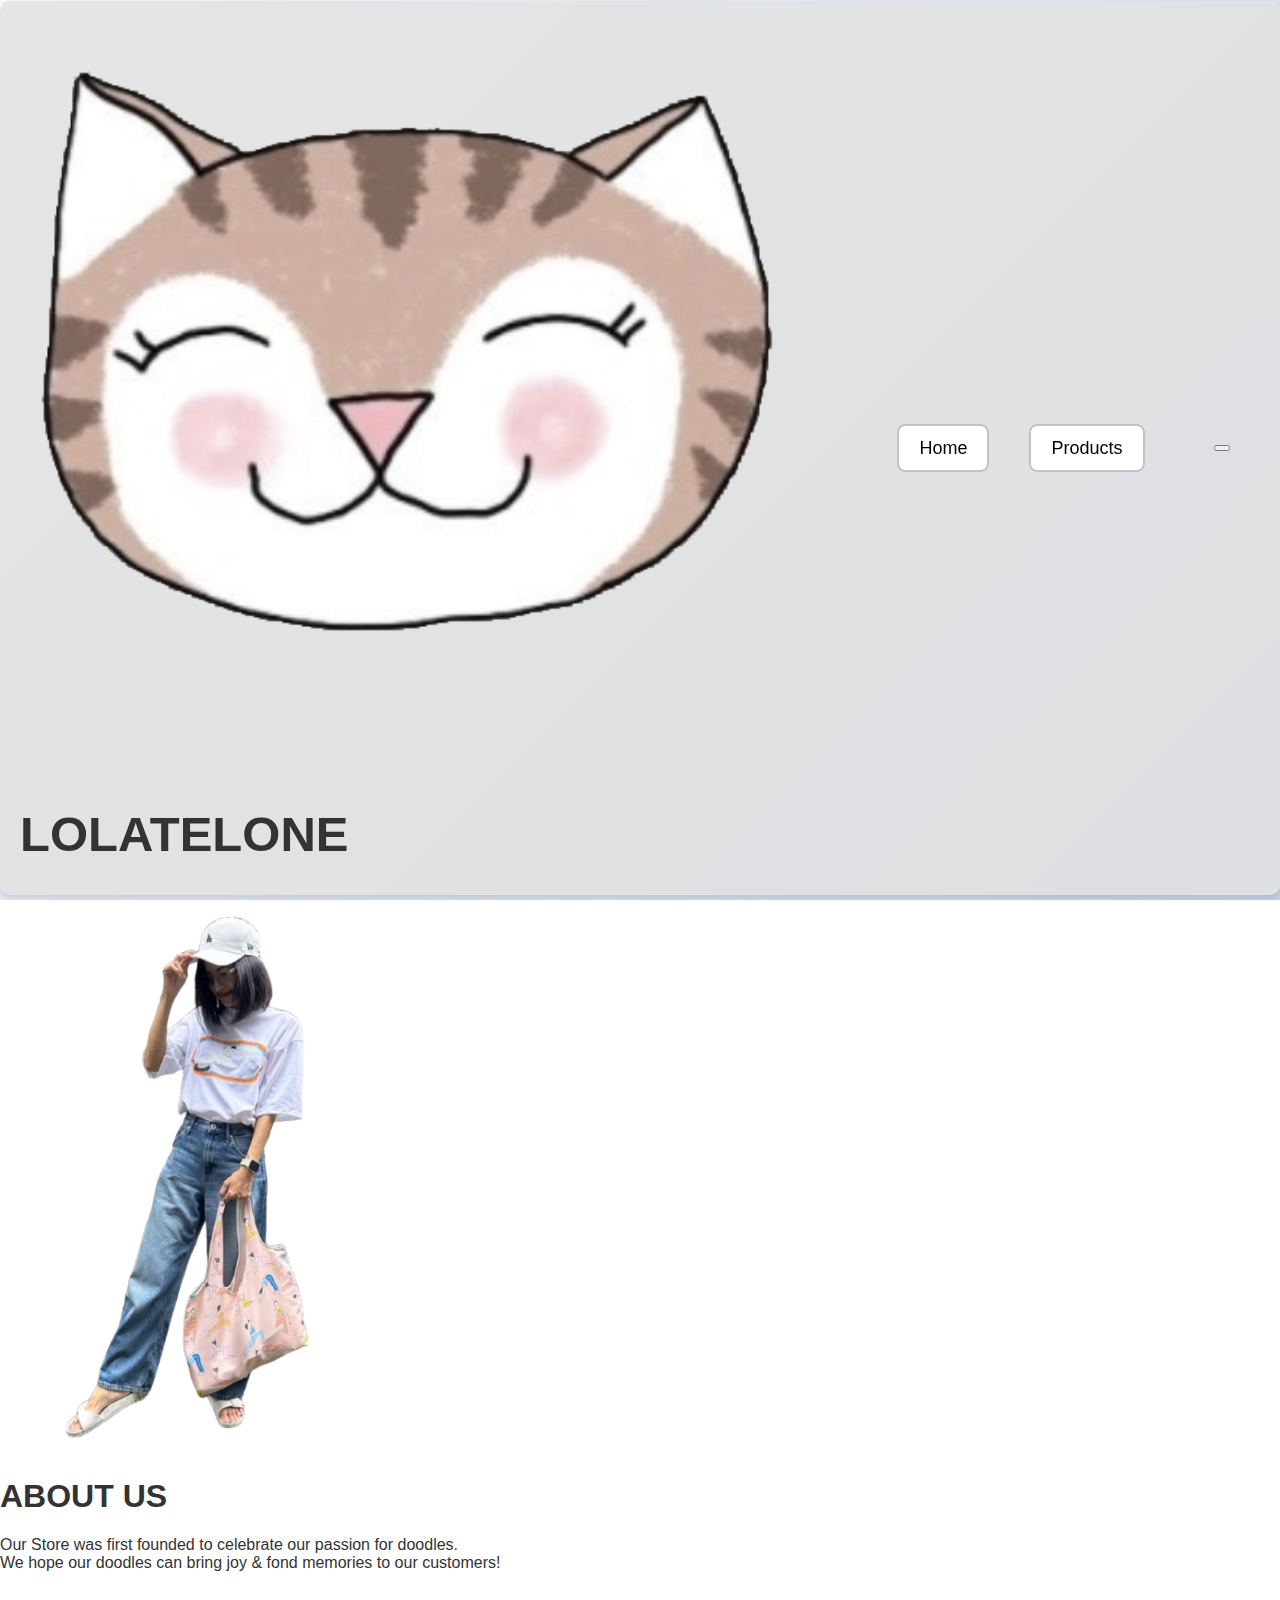
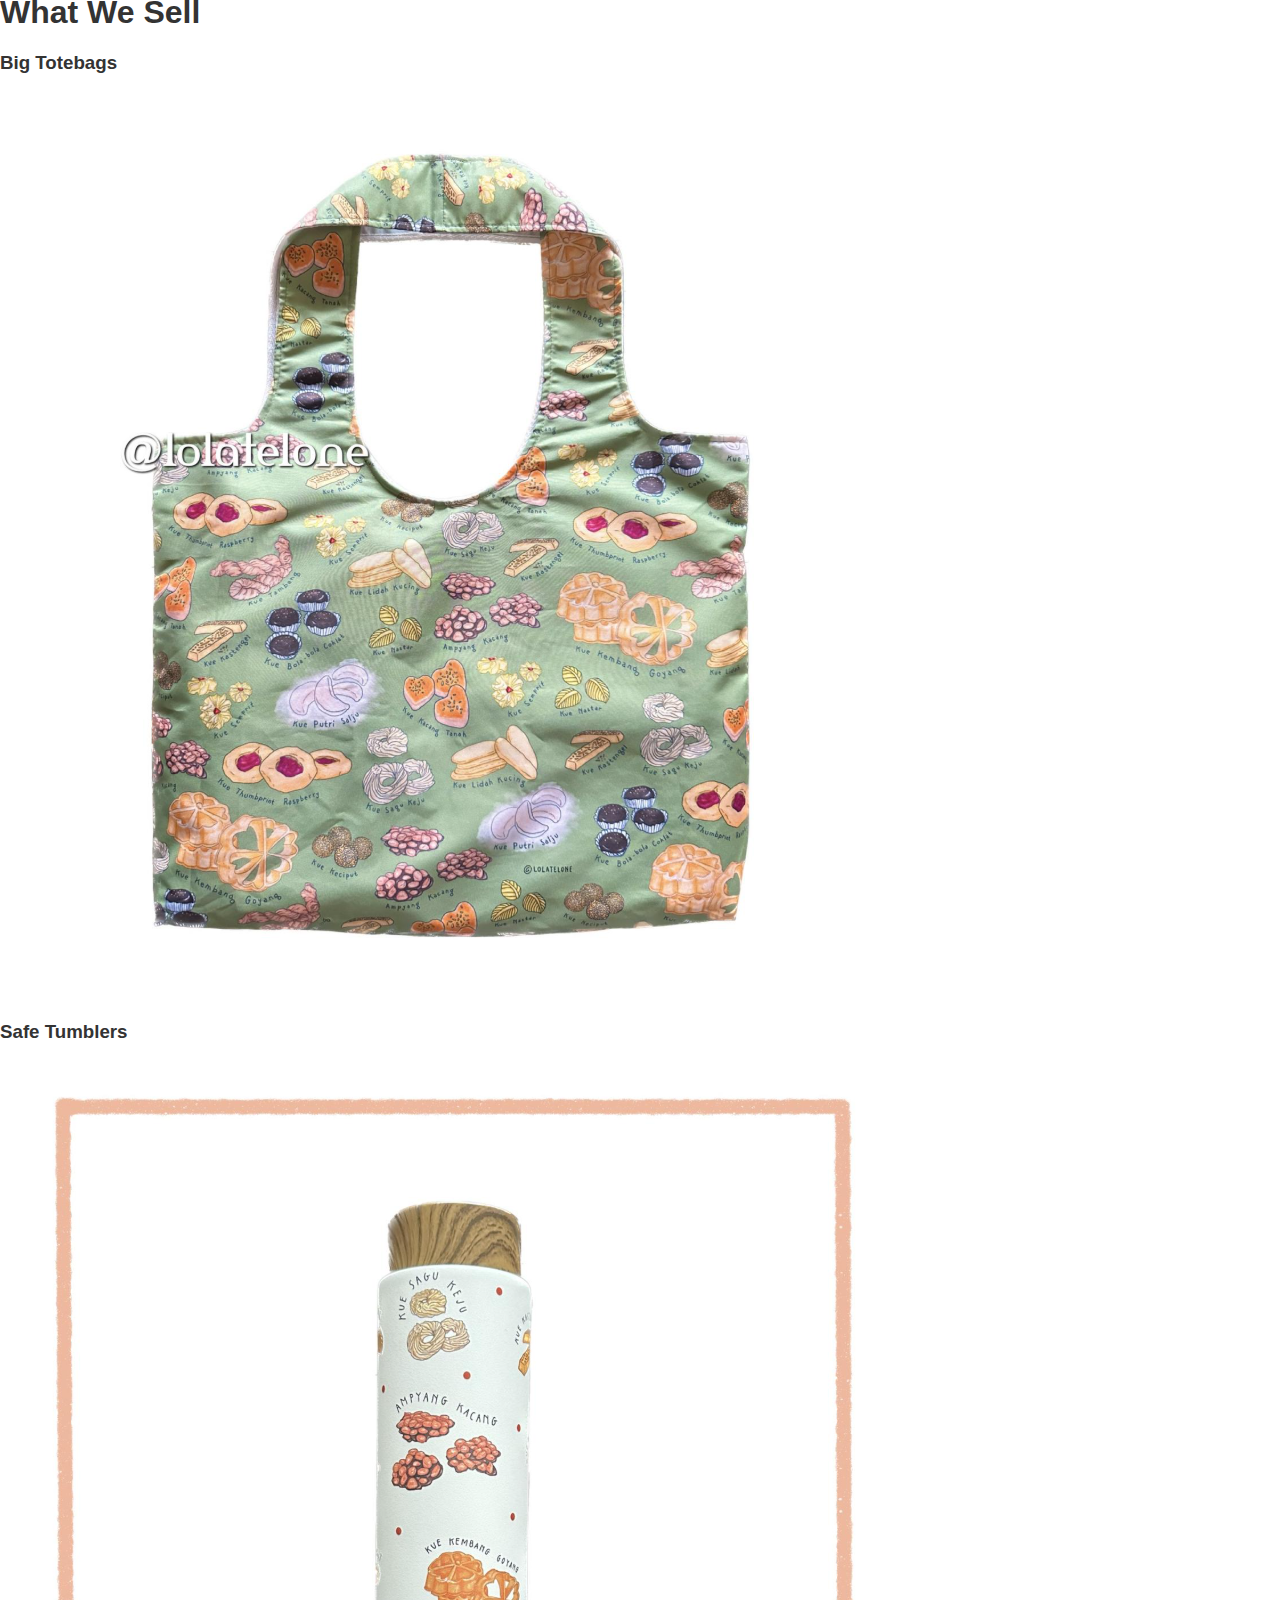
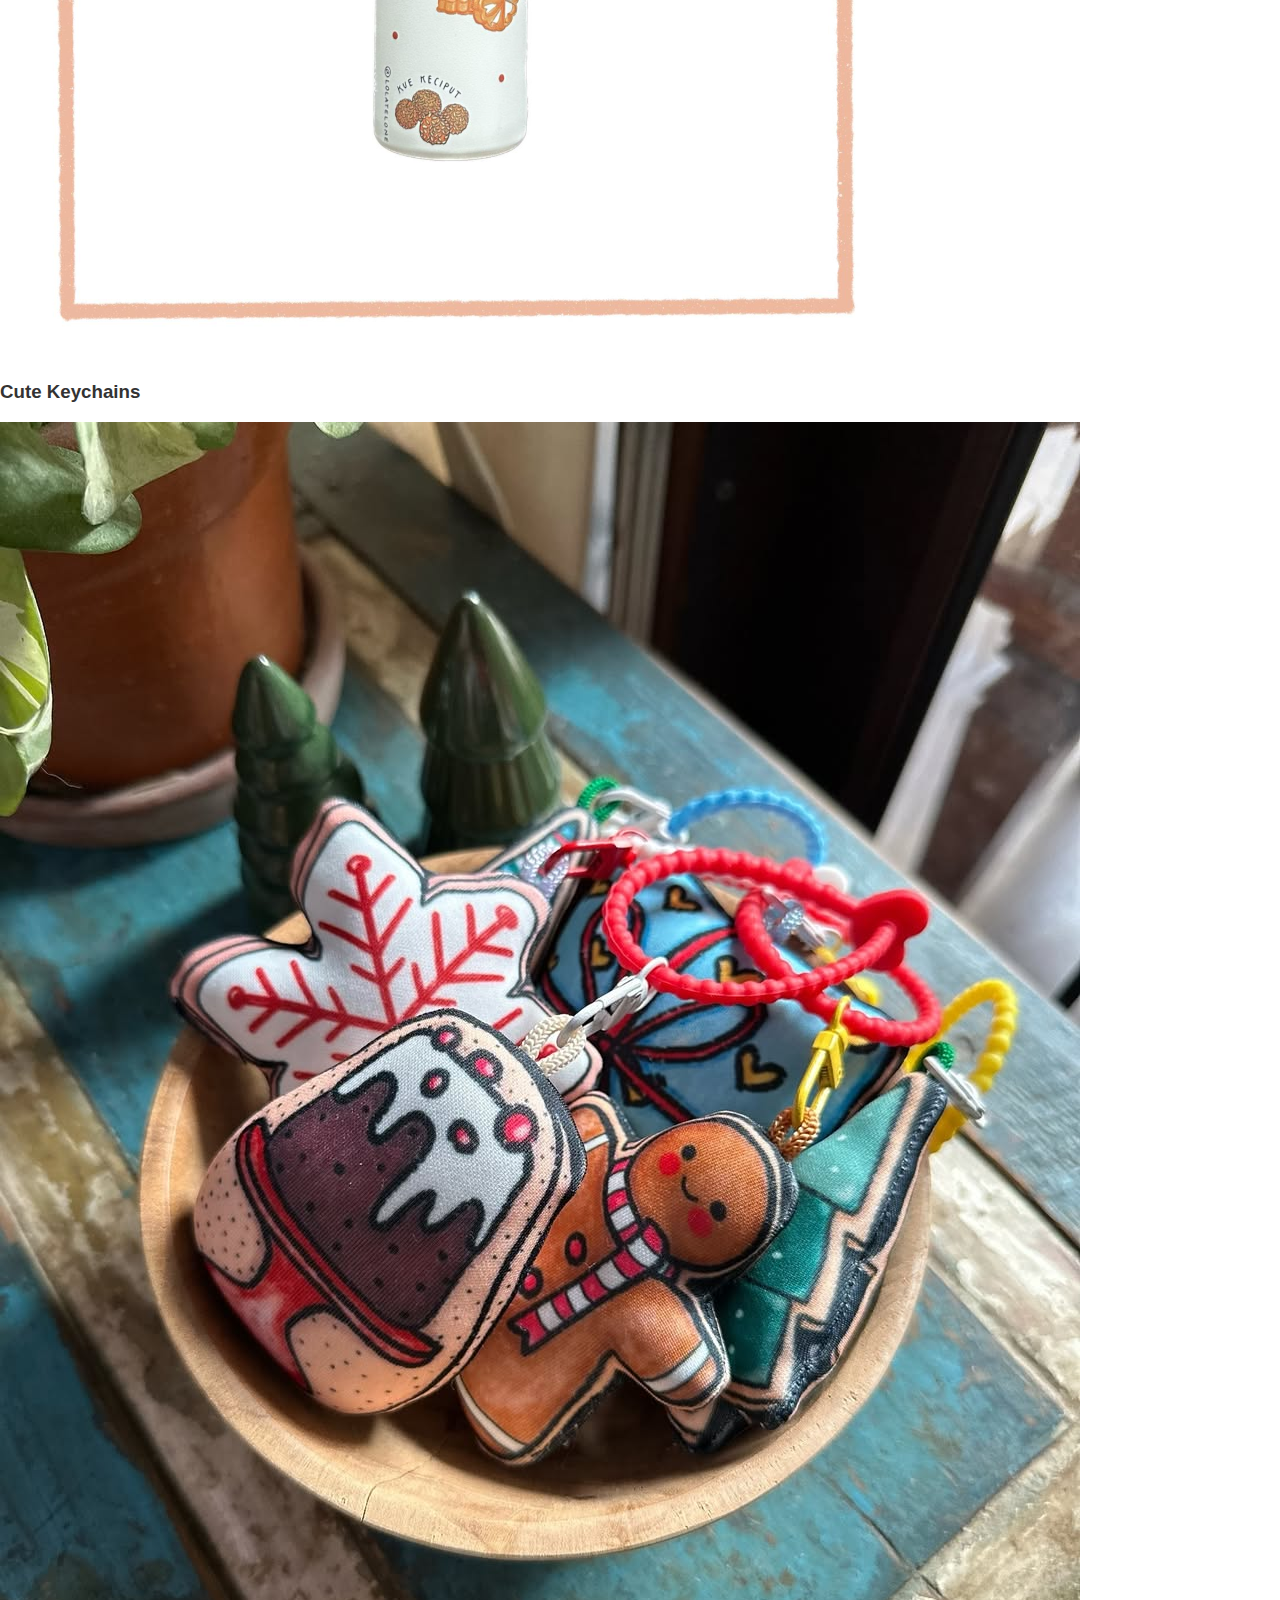
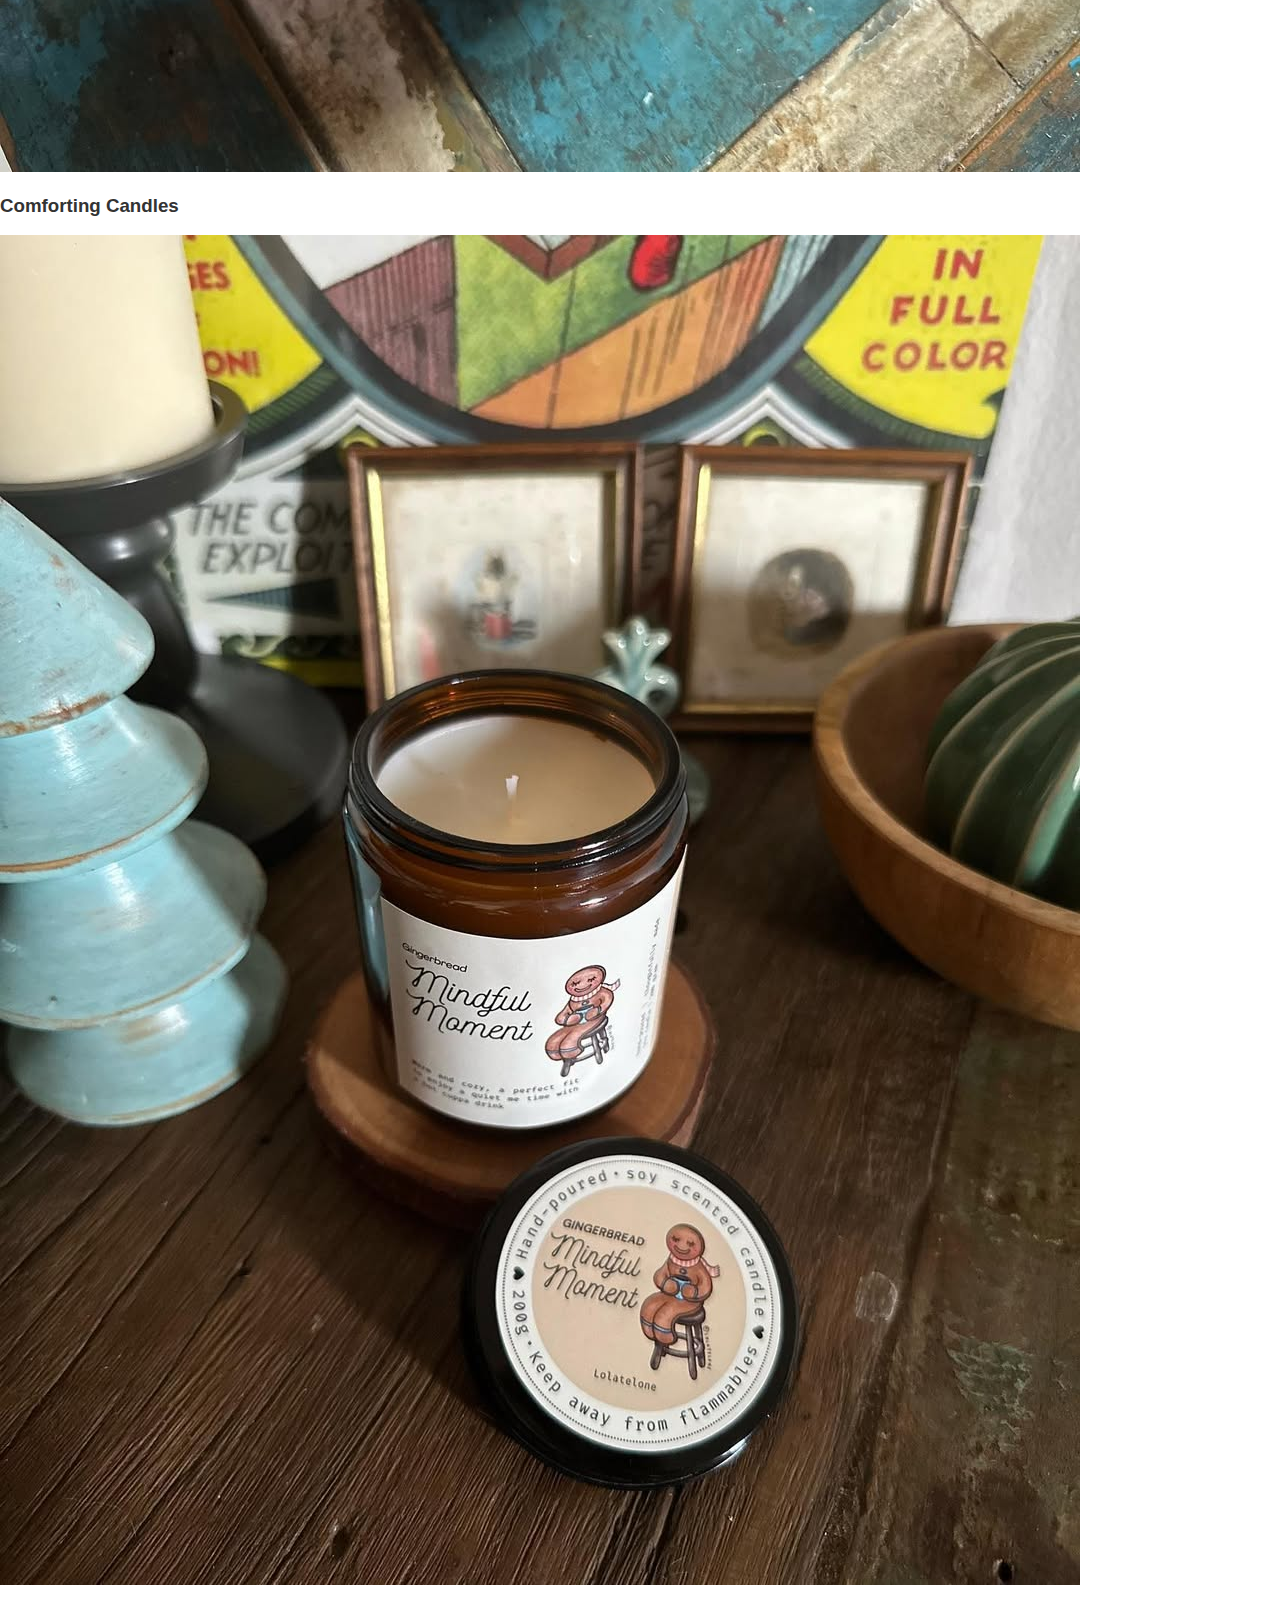
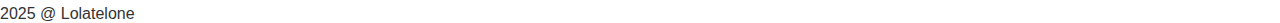
<file: index.html>
<!DOCTYPE html>
<html lang="en">
<head>
    <meta charset="UTF-8">
    <meta name="viewport" content="width=device-width, initial-scale=1.0">
    <title>Lotalone</title>
    <link rel="stylesheet" href="style.css" />
    <link rel="shortcut icon" type="x-icon" href="pic/icon.png" />
    <link href='https://cdn.boxicons.com/3.0.5/fonts/basic/boxicons.min.css' rel='stylesheet'>
</head>
<body>
    <!--HEADER-->
    <header class="main-nav">
        <div class="client-logo">
            <img src="pic/icon.png">
            <h1>LOLATELONE</h1>
        </div>
        <nav class="nav-links" id="mobile-menu">
            <ul>
                <li><a href="index.html" class="nav-btn active">Home</a></li>
                <li><a href="products.html" class="nav-btn">Products</a></li>
            </ul>
        </nav>
        <button class="hamburger" aria-expanded="false" aria-controls="mobile-menu">
            <i class='bxr  bx-menu'></i> 
        </button>
    </header>


    <!-- MAIN -->
    <main>
        <!-- hero banner -->
        <section class="hero-container">
            <div class="hero-img">
                <img src="pic/outfit1.png" class="img-container">
            </div>
            <div class="hero-about">
                <h1>ABOUT US</h1>
                <p>Our Store was first founded to celebrate our passion for doodles. <br> We hope our doodles can bring joy & fond memories to our customers! </p>
            </div>
        </section>
        
        <!-- what we sell -->
        <section class="selling-offers">
            <h1>What We Sell</h1>
            <div class="selling-items">
                <div class="preview totebag-pv"> 
                    <h3>Big Totebags</h3>
                    <img src="product_photo/tote1.png">
                </div>
                <div class="preview tumblr-pv">
                    <h3>Safe Tumblers</h3>
                    <img src="product_photo/tumblr1.png">
                </div>
                <div class="preview keychain-pv">
                    <h3>Cute Keychains</h3>
                    <img src="product_photo/keychain.jpg">
                </div>
                <div class="preview candle-pv">
                    <h3>Comforting Candles</h3>
                    <img src="product_photo/candle.jpg">
                </div>
            </div>
        </section>
        
    </main>




    <!-- FOOTER -->
    <footer>
        <p>2025 @ Lolatelone</p>
    </footer>
    <script src="script.js"></script>
</body>
</html>
</file>
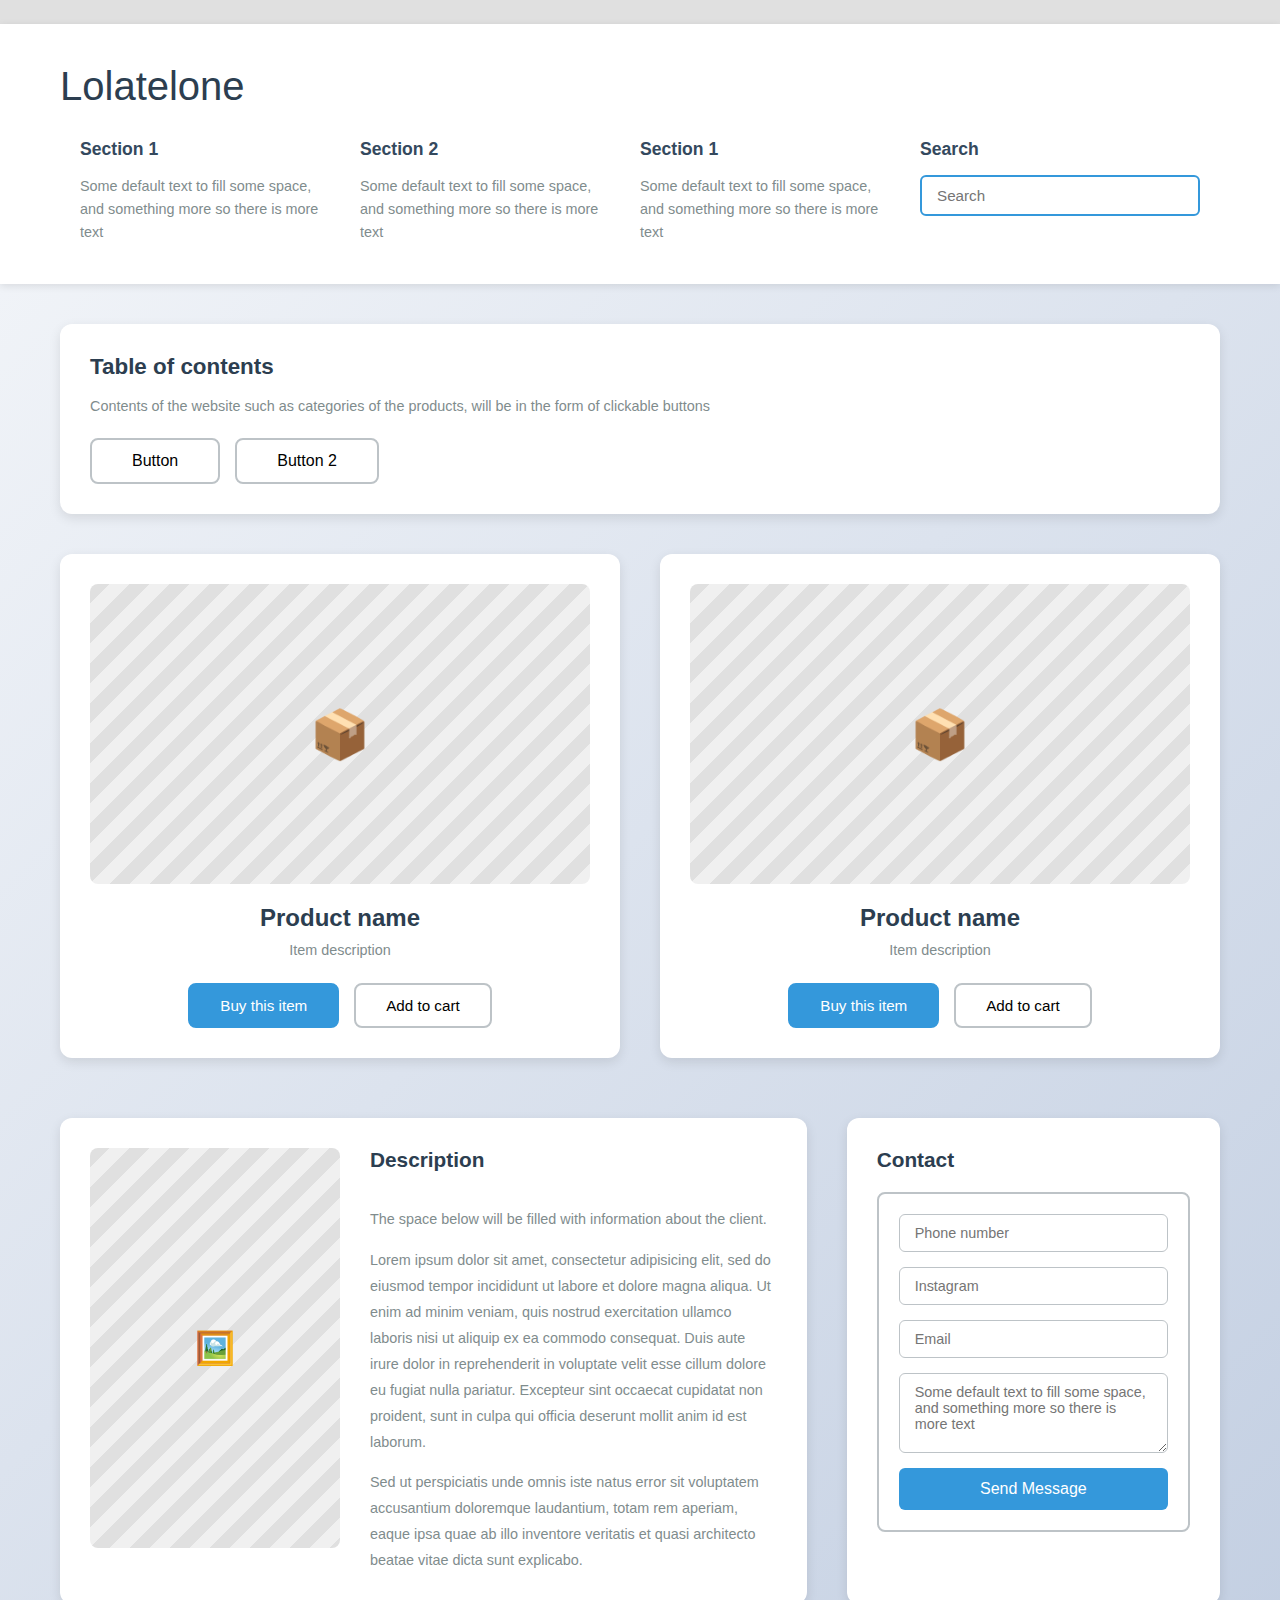
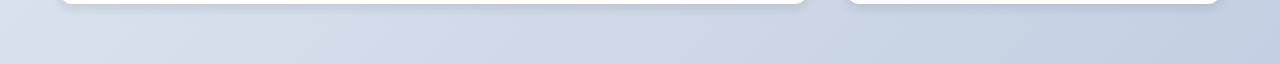
<file: Final_Project_HCI.html>
<!DOCTYPE html>
<html lang="en">
<head>
    <meta charset="UTF-8">
    <meta name="viewport" content="width=device-width, initial-scale=1.0">
    <title>Lolatelone - Online Shop</title>
    <style>
        * {
            margin: 0;
            padding: 0;
            box-sizing: border-box;
        }

        body {
            font-family: 'Segoe UI', Tahoma, Geneva, Verdana, sans-serif;
            background: linear-gradient(135deg, #f5f7fa 0%, #c3cfe2 100%);
            color: #333;
        }

        .browser-bar {
            background: #e0e0e0;
            padding: 12px 20px;
            display: flex;
            align-items: center;
            gap: 10px;
            box-shadow: 0 2px 4px rgba(0,0,0,0.1);
        }

        .header {
            background: white;
            padding: 40px 60px;
            box-shadow: 0 2px 8px rgba(0,0,0,0.1);
        }

        .logo {
            font-size: 2.5em;
            font-weight: 300;
            color: #2c3e50;
            margin-bottom: 10px;
        }

        .header-content {
            display: flex;
            justify-content: space-between;
            align-items: flex-start;
            margin-top: 30px;
        }

        .info-section {
            flex: 1;
            padding: 0 20px;
        }

        .info-section h3 {
            font-size: 1.1em;
            margin-bottom: 15px;
            color: #34495e;
        }

        .info-section p {
            font-size: 0.9em;
            color: #7f8c8d;
            line-height: 1.6;
        }

        .search-box {
            padding: 0 20px;
        }

        .search-box h3 {
            font-size: 1.1em;
            margin-bottom: 15px;
            color: #34495e;
        }

        .search-input {
            padding: 10px 15px;
            width: 280px;
            border: 2px solid #3498db;
            border-radius: 6px;
            font-size: 0.95em;
        }

        .search-input:focus {
            outline: none;
            border-color: #2980b9;
        }

        .main-content {
            max-width: 1400px;
            margin: 40px auto;
            padding: 0 60px;
        }

        .table-of-contents {
            background: white;
            padding: 30px;
            border-radius: 12px;
            box-shadow: 0 4px 12px rgba(0,0,0,0.1);
            margin-bottom: 40px;
        }

        .table-of-contents h2 {
            font-size: 1.4em;
            margin-bottom: 15px;
            color: #2c3e50;
        }

        .table-of-contents p {
            font-size: 0.9em;
            color: #7f8c8d;
            margin-bottom: 20px;
            line-height: 1.6;
        }

        .category-buttons {
            display: flex;
            gap: 15px;
            flex-wrap: wrap;
        }

        .category-btn {
            padding: 12px 40px;
            border: 2px solid #bdc3c7;
            background: white;
            border-radius: 8px;
            font-size: 1em;
            cursor: pointer;
            transition: all 0.3s ease;
        }

        .category-btn:hover {
            background: #3498db;
            color: white;
            border-color: #3498db;
            transform: translateY(-2px);
        }

        .products-grid {
            display: grid;
            grid-template-columns: repeat(auto-fit, minmax(450px, 1fr));
            gap: 40px;
            margin-bottom: 60px;
        }

        .product-card {
            background: white;
            border-radius: 12px;
            padding: 30px;
            box-shadow: 0 4px 12px rgba(0,0,0,0.1);
            transition: transform 0.3s ease, box-shadow 0.3s ease;
        }

        .product-card:hover {
            transform: translateY(-5px);
            box-shadow: 0 8px 20px rgba(0,0,0,0.15);
        }

        .product-image {
            width: 100%;
            height: 300px;
            background: linear-gradient(135deg, #e0e0e0 25%, #f0f0f0 25%, #f0f0f0 50%, #e0e0e0 50%, #e0e0e0 75%, #f0f0f0 75%, #f0f0f0);
            background-size: 40px 40px;
            border-radius: 8px;
            margin-bottom: 20px;
            display: flex;
            align-items: center;
            justify-content: center;
            color: #bdc3c7;
            font-size: 3em;
        }

        .product-info {
            text-align: center;
        }

        .product-name {
            font-size: 1.5em;
            margin-bottom: 10px;
            color: #2c3e50;
        }

        .product-description {
            font-size: 0.9em;
            color: #7f8c8d;
            margin-bottom: 25px;
        }

        .product-actions {
            display: flex;
            gap: 15px;
            justify-content: center;
        }

        .btn {
            padding: 12px 30px;
            border: 2px solid #bdc3c7;
            background: white;
            border-radius: 8px;
            cursor: pointer;
            font-size: 0.95em;
            transition: all 0.3s ease;
        }

        .btn-primary {
            background: #3498db;
            color: white;
            border-color: #3498db;
        }

        .btn-primary:hover {
            background: #2980b9;
            border-color: #2980b9;
        }

        .btn-secondary:hover {
            background: #95a5a6;
            color: white;
            border-color: #95a5a6;
        }

        .footer-section {
            display: grid;
            grid-template-columns: 2fr 1fr;
            gap: 40px;
            max-width: 1400px;
            margin: 0 auto;
            padding: 0 60px 60px;
        }

        .footer-box {
            background: white;
            padding: 30px;
            border-radius: 12px;
            box-shadow: 0 4px 12px rgba(0,0,0,0.1);
        }

        .footer-box h3 {
            font-size: 1.3em;
            margin-bottom: 20px;
            color: #2c3e50;
        }

        .description-box {
            display: flex;
            gap: 30px;
        }

        .footer-image {
            width: 250px;
            min-width: 250px;
            height: 400px;
            background: linear-gradient(135deg, #e0e0e0 25%, #f0f0f0 25%, #f0f0f0 50%, #e0e0e0 50%, #e0e0e0 75%, #f0f0f0 75%, #f0f0f0);
            background-size: 40px 40px;
            border-radius: 8px;
            display: flex;
            align-items: center;
            justify-content: center;
            color: #bdc3c7;
            font-size: 2em;
        }

        .description-content {
            flex: 1;
            display: flex;
            flex-direction: column;
            gap: 15px;
        }

        .description-text {
            font-size: 0.9em;
            color: #7f8c8d;
            line-height: 1.8;
        }

        .contact-info {
            font-size: 0.9em;
            color: #7f8c8d;
            line-height: 2;
        }

        .contact-box {
            border: 2px solid #bdc3c7;
            padding: 20px;
            border-radius: 8px;
            margin-top: 15px;
        }

        .contact-form {
            display: flex;
            flex-direction: column;
            gap: 15px;
        }

        .contact-form input,
        .contact-form textarea {
            padding: 10px 15px;
            border: 1px solid #bdc3c7;
            border-radius: 6px;
            font-size: 0.9em;
            font-family: inherit;
        }

        .contact-form input:focus,
        .contact-form textarea:focus {
            outline: none;
            border-color: #3498db;
        }

        .contact-form textarea {
            resize: vertical;
            min-height: 80px;
        }

        .contact-form button {
            padding: 12px;
            background: #3498db;
            color: white;
            border: none;
            border-radius: 6px;
            cursor: pointer;
            font-size: 1em;
            transition: background 0.3s ease;
        }

        .contact-form button:hover {
            background: #2980b9;
        }
    </style>
</head>
<body>
    <div class="browser-bar">
    </div>

    <div class="header">
        <div class="logo">Lolatelone</div>
        <div class="header-content">
            <div class="info-section">
                <h3>Section 1</h3>
                <p>Some default text to fill some space, and something more so there is more text</p>
            </div>
            <div class="info-section">
                <h3>Section 2</h3>
                <p>Some default text to fill some space, and something more so there is more text</p>
            </div>
            <div class="info-section">
                <h3>Section 1</h3>
                <p>Some default text to fill some space, and something more so there is more text</p>
            </div>
            <div class="search-box">
                <h3>Search</h3>
                <input type="text" class="search-input" placeholder="Search">
            </div>
        </div>
    </div>

    <div class="main-content">
        <div class="table-of-contents">
            <h2>Table of contents</h2>
            <p>Contents of the website such as categories of the products, will be in the form of clickable buttons</p>
            <div class="category-buttons">
                <button class="category-btn">Button</button>
                <button class="category-btn">Button 2</button>
            </div>
        </div>

        <div class="products-grid">
            <div class="product-card">
                <div class="product-image">📦</div>
                <div class="product-info">
                    <h3 class="product-name">Product name</h3>
                    <p class="product-description">Item description</p>
                    <div class="product-actions">
                        <button class="btn btn-primary">Buy this item</button>
                        <button class="btn btn-secondary">Add to cart</button>
                    </div>
                </div>
            </div>

            <div class="product-card">
                <div class="product-image">📦</div>
                <div class="product-info">
                    <h3 class="product-name">Product name</h3>
                    <p class="product-description">Item description</p>
                    <div class="product-actions">
                        <button class="btn btn-primary">Buy this item</button>
                        <button class="btn btn-secondary">Add to cart</button>
                    </div>
                </div>
            </div>
        </div>
    </div>

    <div class="footer-section">
        <div class="footer-box description-box">
            <div class="footer-image">🖼️</div>
            <div class="description-content">
                <h3>Description</h3>
                <p class="description-text">The space below will be filled with information about the client.</p>
                <p class="description-text">
                    Lorem ipsum dolor sit amet, consectetur adipisicing elit, sed do eiusmod tempor incididunt ut labore et dolore magna aliqua. Ut enim ad minim veniam, quis nostrud exercitation ullamco laboris nisi ut aliquip ex ea commodo consequat. Duis aute irure dolor in reprehenderit in voluptate velit esse cillum dolore eu fugiat nulla pariatur. Excepteur sint occaecat cupidatat non proident, sunt in culpa qui officia deserunt mollit anim id est laborum.
                </p>
                <p class="description-text">
                    Sed ut perspiciatis unde omnis iste natus error sit voluptatem accusantium doloremque laudantium, totam rem aperiam, eaque ipsa quae ab illo inventore veritatis et quasi architecto beatae vitae dicta sunt explicabo.
                </p>
            </div>
        </div>

        <div class="footer-box">
            <h3>Contact</h3>
            <div class="contact-box">
                <form class="contact-form" onsubmit="event.preventDefault(); alert('Thank you for your message!');">
                    <input type="tel" placeholder="Phone number" required>
                    <input type="text" placeholder="Instagram" required>
                    <input type="email" placeholder="Email" required>
                    <textarea placeholder="Some default text to fill some space, and something more so there is more text" required></textarea>
                    <button type="submit">Send Message</button>
                </form>
            </div>
        </div>
    </div>
</body>
</html>
</file>
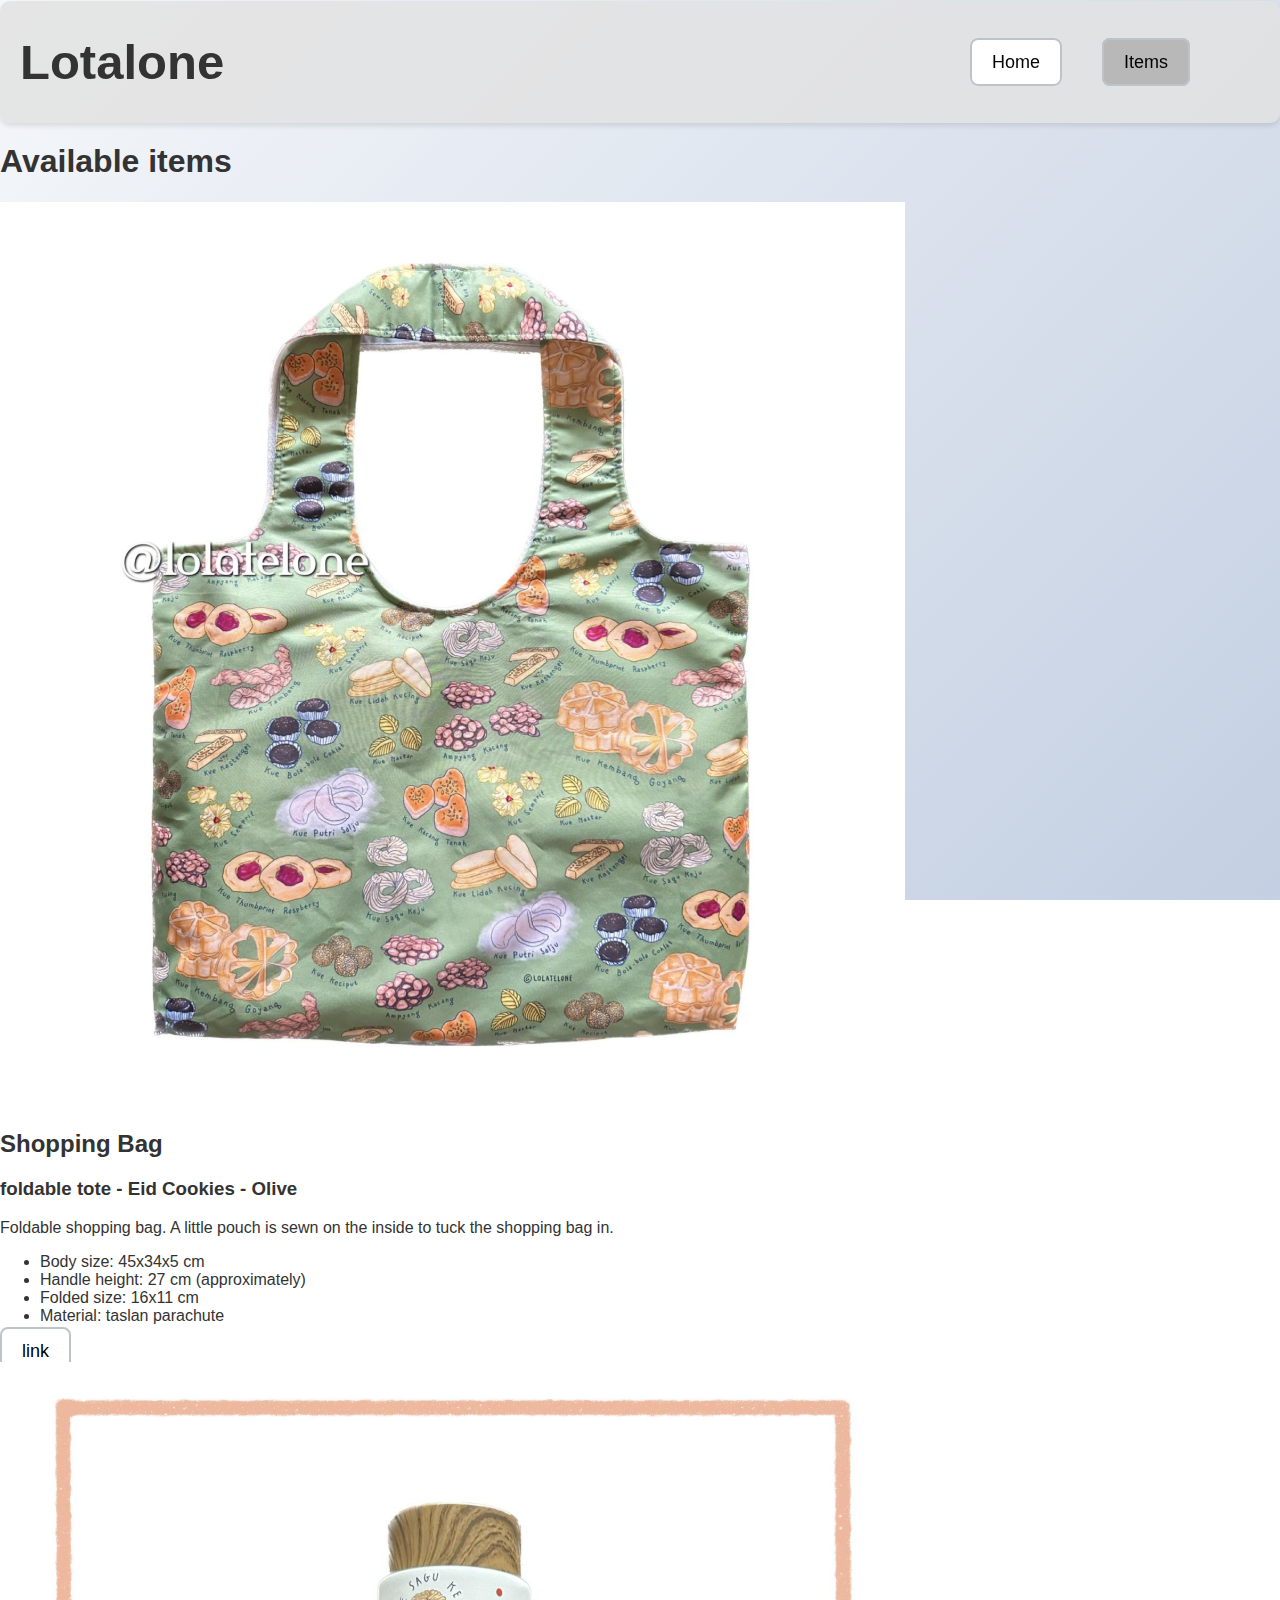
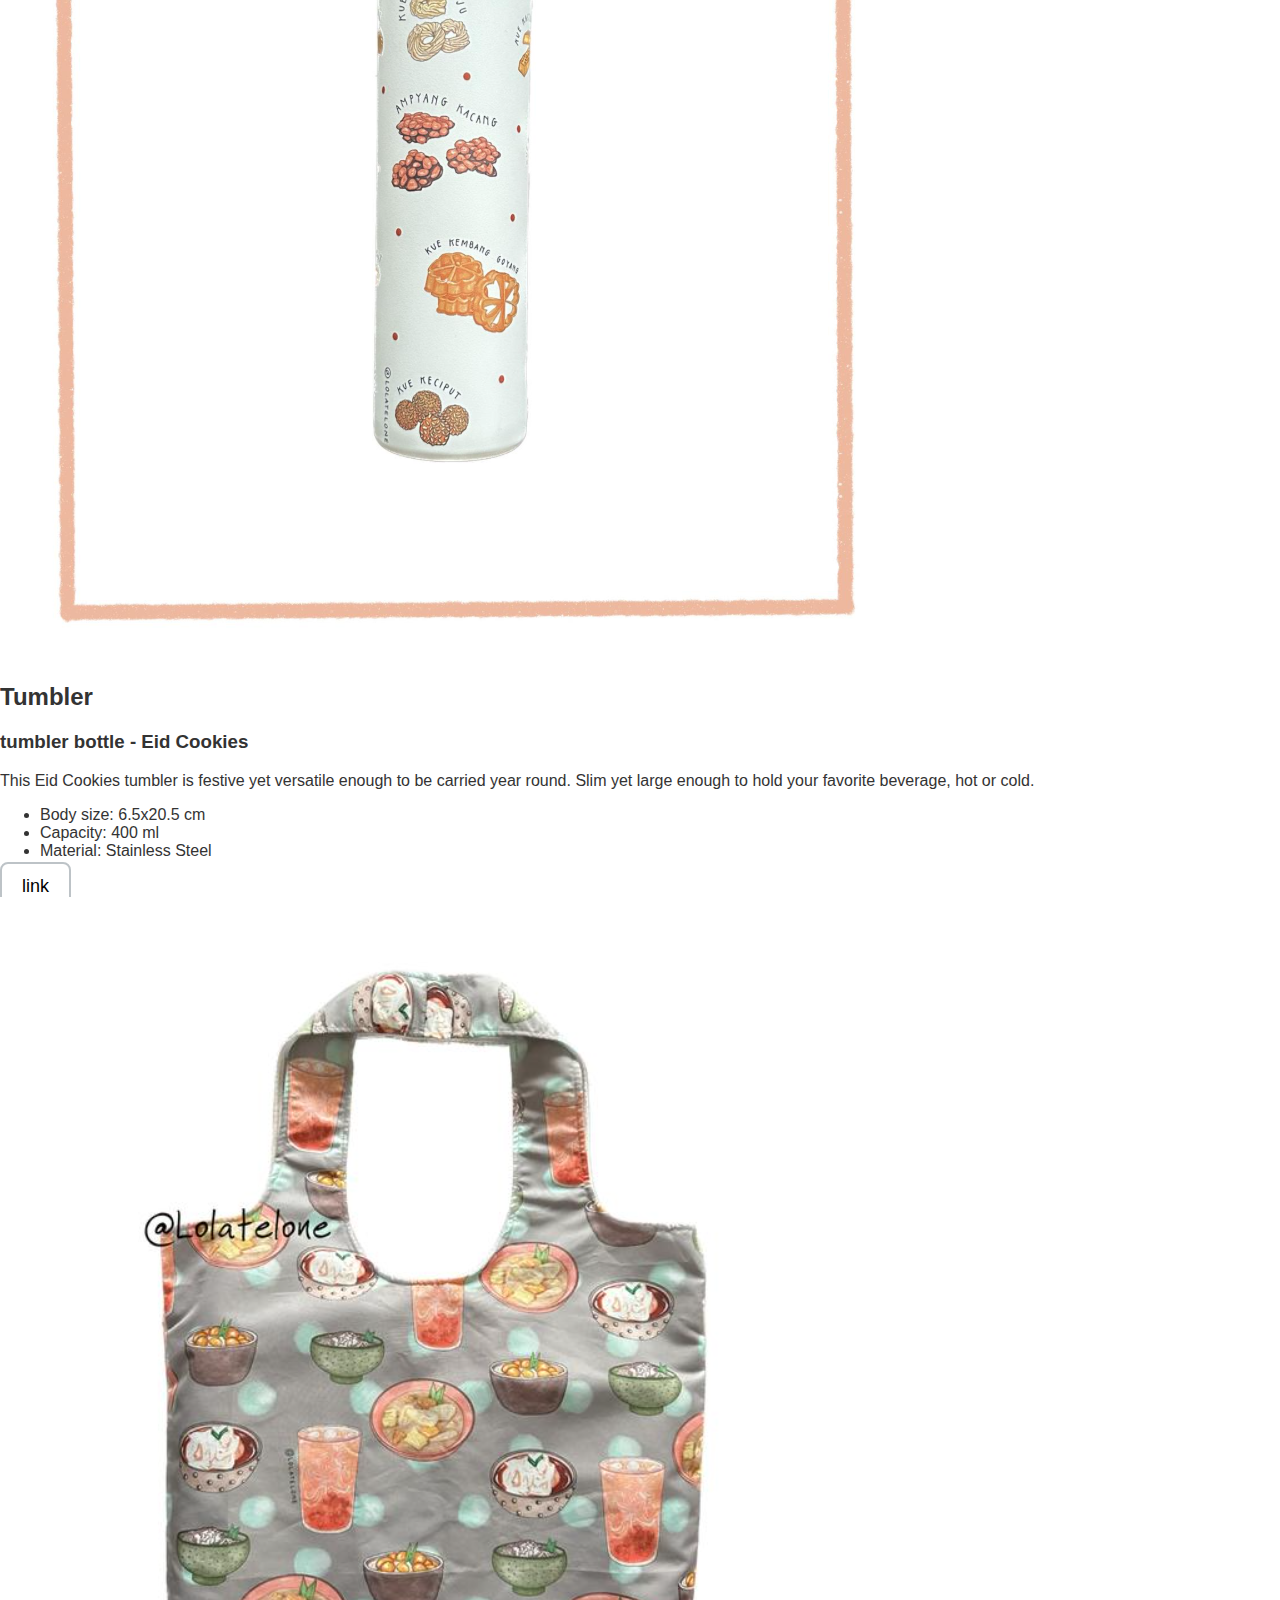
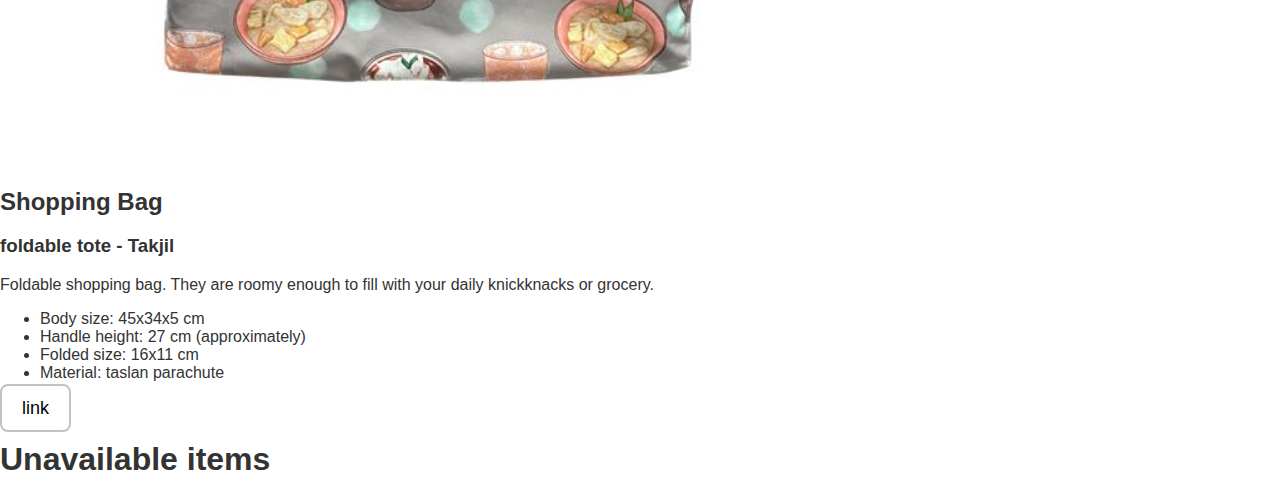
<file: items.html>
<!DOCTYPE html>
<html lang="en">
<head>
    <meta charset="UTF-8">
    <meta name="viewport" content="width=device-width, initial-scale=1.0">
    <title>Lotalone</title>
    <link rel="stylesheet" href="style.css" />
    <link rel="shortcut icon" type="x-icon" href="icon.png" />
    <link href='https://cdn.boxicons.com/3.0.5/fonts/basic/boxicons.min.css' rel='stylesheet'>
</head>
<body>

<!--navigation (copy this to other html)-->
<div class="main-nav">
    <div><h1>Lotalone</h1></div>
    <nav class="nav-links">
    <ul>
        <li><a href="index.html" class="nav-btn">Home</a></li>
        <li><a href="#" class="nav-btn" style="background-color: rgb(184, 184, 184);">Items</a></li>
        <li><a href="cart.html" class="cart-btn"><i class='bx  bx-cart'></i></a></li>
    </ul>
    </nav>
</div>

<div class="browser-bar">
    <h1>Available items</h1>
</div>

<div class="items-container">
    <div class="product-available">
        <img src="./product photo/product1.png">
        <h2>Shopping Bag</h2>
        <h3>foldable tote - Eid Cookies - Olive</h3>
        <div>
            <p>Foldable shopping bag. A little pouch is sewn on the inside to tuck the shopping bag in.</p>
            <ul>
                <li>Body size: 45x34x5 cm</li>
                <li>Handle height: 27 cm (approximately)</li>
                <li>Folded size: 16x11 cm</li>
                <li>Material: taslan parachute</li>
            </ul>
            <a class="nav-btn" href="https://www.tokopedia.com/lolatelone/shopping-bag-foldable-tote-eid-cookies-1729835064557995067">link</a>
        </div>
    </div>
    <div class="product-available">
        <img src="./product photo/product2.png">
        <h2>Tumbler</h2>
        <h3>tumbler bottle - Eid Cookies</h3>
        <div>
            <p>This Eid Cookies tumbler is festive yet versatile enough to be carried year round. Slim yet large enough to hold your favorite beverage, hot or cold.</p>
            <ul>
                <li>Body size: 6.5x20.5 cm</li>
                <li>Capacity: 400 ml</li>
                <li>Material: Stainless Steel</li>
            </ul>
            <a class="nav-btn" href="https://www.tokopedia.com/lolatelone/tumbler-eid-cookies?extParam=whid%3D15360780&aff_unique_id=&channel=others&chain_key=">link</a>
        </div>
    </div>
    <div class="product-available">
        <img src="./product photo/product3.png">
        <h2>Shopping Bag</h2>
        <h3>foldable tote - Takjil</h3>
        <div>
            <p>Foldable shopping bag.  They are roomy enough to fill with your daily knickknacks or grocery.</p>
            <ul>
                <li>Body size: 45x34x5 cm</li>
                <li>Handle height: 27 cm (approximately)</li>
                <li>Folded size: 16x11 cm</li>
                <li>Material: taslan parachute</li>
            </ul>
            <a class="nav-btn" href="https://www.tokopedia.com/lolatelone/shopping-bag-foldable-tote-takjil-1730026328890115131?extParam=whid%3D15360780&aff_unique_id=&channel=others&chain_key=">link</a>
        </div>
    </div>
</div>

<div class="browser-bar">
    <h1>Unavailable items</h1>
</div>

</body>
</html>
</file>
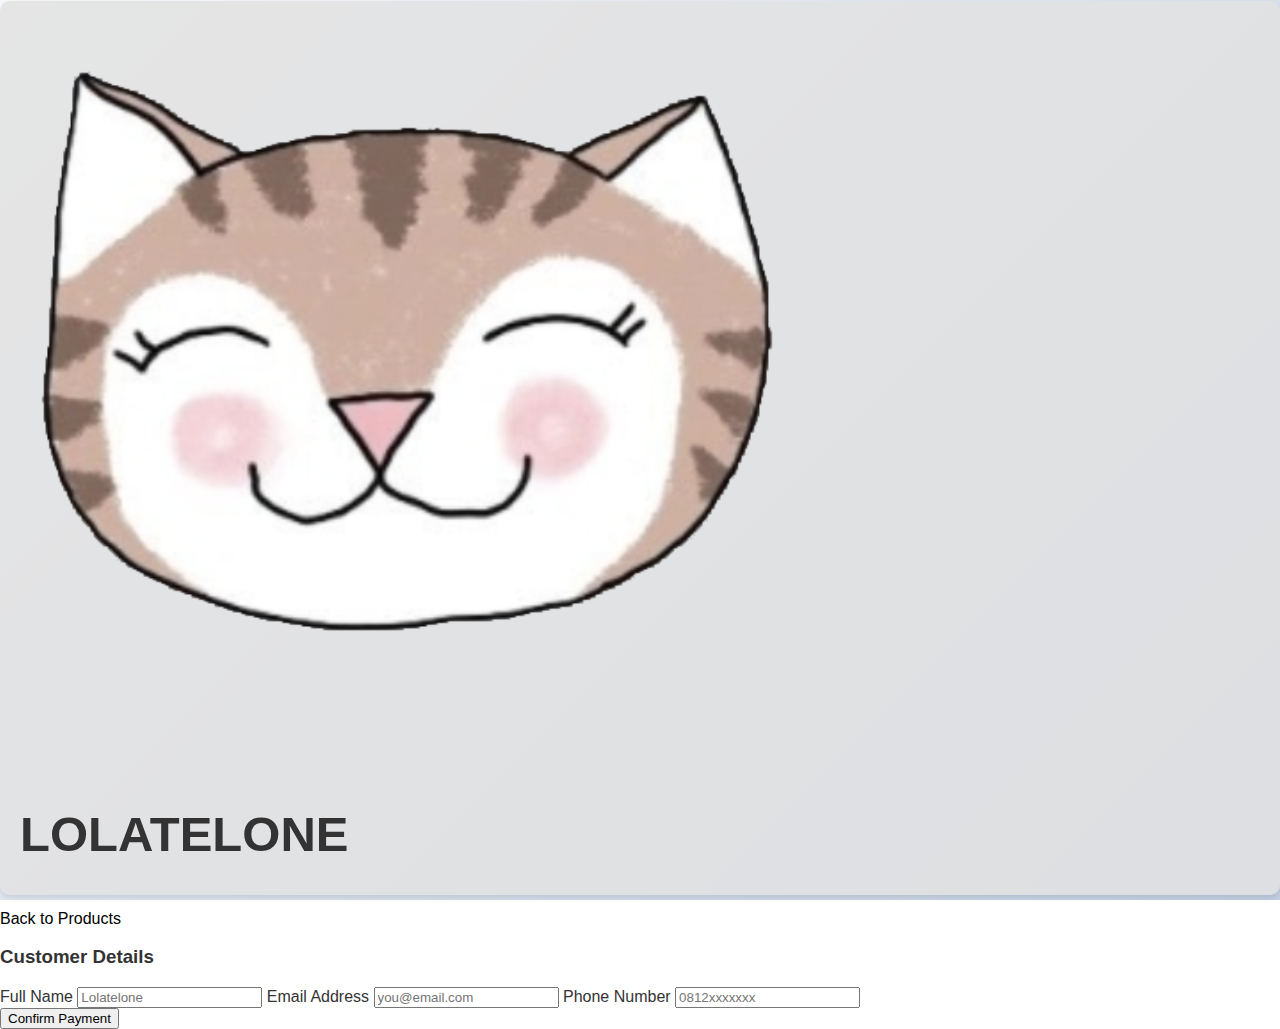
<file: payment.html>
<!DOCTYPE html>
<html lang="en">
<head>
    <meta charset="UTF-8">
    <meta name="viewport" content="width=device-width, initial-scale=1.0">
    <title>Lotalone</title>
    <link rel="stylesheet" href="style.css" />
    <link rel="shortcut icon" type="x-icon" href="pic/icon.png" />
    <link href='https://cdn.boxicons.com/3.0.5/fonts/basic/boxicons.min.css' rel='stylesheet'>
</head>
<body>

    <header class="main-nav">
        <div class="client-logo">
            <img src="pic/icon.png">
            <h1>LOLATELONE</h1>
        </div>
    </header>

    <main>

        <!-- what i added -->

        <section class="breadcrumb">
            <a href="products.html">
                <i class='bx bx-chevron-left'></i> 
                <p>Back to Products</p>
            </a>
        </section>

        <section class="forms-section">
            <form id="paymentForm" onsubmit="processOrder(event)">

                <div class="form-group">
                    <h3>Customer Details</h3>
                    <label>Full Name</label>
                    <input type="text" name="Name" placeholder="Lolatelone" required>

                    <label>Email Address</label>
                    <input type="email" name="Email" placeholder="you@email.com" required>

                    <label>Phone Number</label>
                    <input type="tel" name="Phone" placeholder="0812xxxxxxx" required>
                </div>

                <div class="form-group"> 
                    <button type="submit" class="pay-btn">Confirm Payment</button>
                </div> 
            </form>
            
            <div id="hiddenSummary" style="display:none;">
                <span id="summaryTotal">IDR 0</span>
            </div>
        </section>

    </main>

    <script src="script.js"></script>
    <script>
        calculateHiddenTotal();
    </script>

</body>
</file>
<file: style.css>
html {
    margin: 0;
    padding: 0;
    box-sizing: border-box;
    height: 100%;
}

body{
    background: linear-gradient(135deg, #f5f7fa 0%, #c3cfe2 100%);
    color: #333;
    background-repeat: no-repeat;
    background-attachment: fixed;
    font-family: sans-serif, Verdana, sans-serif;
    margin: 0;
    padding: 0;
}
a{
    text-decoration: none;
    color: black;

}

.main-nav{ /*nav design*/
    height: 100%;
    background-color: #e1e1e1d8;
    justify-content: center;
    align-items: center;
    border-radius: 10px;
    box-shadow: 0 3px 5px rgba(0,0,0,0.1);
    justify-content: space-between;
    display: flex;
    padding: 0 50px 0 20px;
    position: sticky;
    top: 1px;
}

.main-nav h1{
    font-size: 49px;
}
.nav-links ul{
    list-style: none;
    display: flex;
    gap: 40px;
    font-size: 20px;
}

.nav-btn {
    padding: 12px 20px;
    border: 2px solid #bdc3c7;
    background: white;
    border-radius: 8px;
    font-size: 18px;
    cursor: pointer;
}
.nav-btn:hover,
.cart-btn i:hover {
    background-color: rgb(184, 184, 184);
}
.cart-btn i{
    border-radius: 8px;
    font-size: 18px;
    cursor: pointer;
    font-size: 32px; /*the bigest font before the padding/margin breaks*/
}

/*
.browser-bar {
    background: #e0e0e0ec;
    padding: 12px 20px;
    align-items: center;
    margin-top: 50px;
}
unused
*/

.basic-container{
    padding: 20px 40px;
    background-color: white;
    box-shadow: 0 2px 5px rgba(0,0,0,0.1);
    margin: 30px 9px;
    border-radius: 12px;
}

.about-section{
    display: flex;
    flex-direction:row;
    margin-left: auto;
    margin-right: auto;
    width: 90%;
}

.img-container{
    width: 380px;
}

.img-container img{
    width: 100%;
}

.header-text{
    padding-left: 50px;
    padding-right: 20px;
    border: 3px;
    width: 80%;
    height: 100%;
    display: flex;
    flex-direction: column;
    justify-content: center;
}
.header-text h3{
    font-size: 30px;
}
.header-text p{
    font-size: 20px;
}


/*many contact css bellow*/
.containers{
    display: flex;
    flex-direction: row;
    margin: 15px 9px;
}
.containers div{
    margin: 3px;
    height: 30px;
    padding: 12px 12px;
    border-radius: 12px;
    background-color: white;
    height: 100%;
    box-shadow: 0 3px 5px rgba(0,0,0,0.1);
}
.contact-container{
    width: 320px;
}
.contact-box{
    border: #333 solid 1px;
}

.contact-form{
    display: flex;
    flex-direction:column;
    height: 100%;
}
.contact-form input{
    margin: 3px;
    height: 20px;
    border-radius: 5px;
    border: 1px solid;

}
.contact-form textarea{
    margin: 3px;
    height: 35px;
    width: 90%;
    border-radius: 5px;
    border: 1px solid black;
}

.contact-form input:focus,
.contact-form textarea:focus{
    outline: none;
    border: 1px solid rgb(26, 150, 227);
}

.contact-form button{
    border-radius: 5px;
    height: 25px;
    cursor: pointer;
}

/* ========items css======== */

/* nothing here yet */

/* small devices usable */
@media only screen and (max-width: 750px) {

.main-nav{
    display: flex;
    flex-direction: column;
    align-items: stretch;
    padding: 0 20px 0 10px;
}
.main-nav h1{
    padding-left: 50px;
    font-size: 30px;
}
.nav-btn {
    padding: 13px 14px;
    border: 2px solid #bdc3c7;
    background: white;
    border-radius: 8px;
    font-size: 14px;
    cursor: pointer;
}
.nav-links ul{
    gap: 20px;
}
.basic-container{
    padding: 10px 10px;
}
.img-container{
    width: 100%;
}
.header-text p{
    font-size: 15px;
}
}

@media only screen and (max-width: 450px) {
.about-section{
    flex-direction:column;
}
.img-container img{
    width: 250px;
}
.main-nav{
    padding: 0%;
}
.nav-links ul{
    gap: 10px;
    font-size: 20px;
    padding: 0% 20px;
    justify-content: space-between;
}
.header-text{
    padding-left: 10px;
    padding-right: 10px;
    border: 3px;
    width: 80%;
    height: 100%;
    display: flex;
    flex-direction: column;
    justify-content: center;
}
}
</file>
